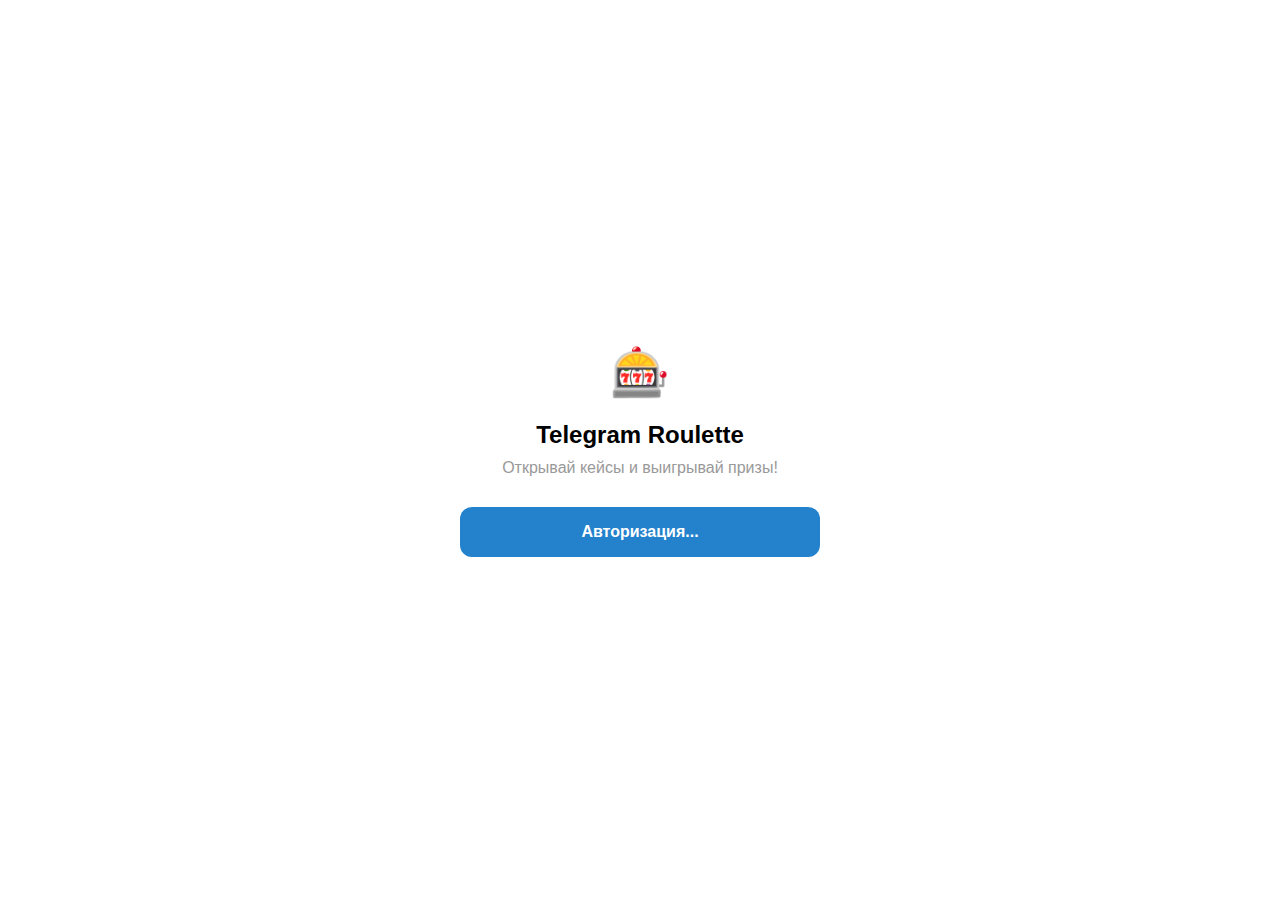
<file: index.html>
<!DOCTYPE html>
<html lang="en">
<head>
    <meta charset="UTF-8">
    <meta name="viewport" content="width=device-width, initial-scale=1.0">
    <title>Telegram Roulette</title>
    <script src="https://telegram.org/js/telegram-web-app.js"></script>
    <style>
        * {
            margin: 0;
            padding: 0;
            box-sizing: border-box;
        }

        body {
            font-family: -apple-system, BlinkMacSystemFont, 'Segoe UI', Roboto, sans-serif;
            background: var(--tg-theme-bg-color, #ffffff);
            color: var(--tg-theme-text-color, #000000);
            min-height: 100vh;
            padding: 0;
            margin: 0;
        }

        .container {
            max-width: 400px;
            width: 100%;
            text-align: center;
            padding: 20px;
        }

        .auth-screen {
            display: flex;
            flex-direction: column;
            align-items: center;
            justify-content: center;
            min-height: 100vh;
        }

        .main-screen {
            display: none;
            width: 100%;
            max-width: 400px;
            margin: 0 auto;
            padding: 0;
        }

        .header {
            background: var(--tg-theme-secondary-bg-color, #f8f9fa);
            padding: 20px;
            border-radius: 0 0 20px 20px;
            margin-bottom: 20px;
            text-align: center;
        }

        .profile-info {
            display: flex;
            align-items: center;
            justify-content: space-between;
            margin-bottom: 15px;
        }

        .user-avatar {
            width: 50px;
            height: 50px;
            border-radius: 50%;
            background: var(--tg-theme-button-color, #2481cc);
            display: flex;
            align-items: center;
            justify-content: center;
            color: white;
            font-size: 20px;
            font-weight: bold;
        }

        .user-details h2 {
            font-size: 18px;
            margin: 0;
            color: var(--tg-theme-text-color, #000000);
        }

        .user-details p {
            font-size: 14px;
            margin: 5px 0 0 0;
            color: var(--tg-theme-hint-color, #999999);
        }

        .balance-section {
            background: linear-gradient(135deg, #667eea 0%, #764ba2 100%);
            padding: 20px;
            border-radius: 15px;
            text-align: center;
            color: white;
            margin-bottom: 15px;
        }

        .balance-amount {
            font-size: 24px;
            font-weight: bold;
            margin-bottom: 5px;
        }

        .balance-label {
            font-size: 14px;
            opacity: 0.8;
        }

        .stats {
            display: flex;
            justify-content: space-between;
            gap: 10px;
        }

        .stat-item {
            background: var(--tg-theme-secondary-bg-color, #f8f9fa);
            padding: 15px;
            border-radius: 12px;
            text-align: center;
            flex: 1;
        }

        .stat-value {
            font-size: 18px;
            font-weight: bold;
            color: var(--tg-theme-text-color, #000000);
            margin-bottom: 5px;
        }

        .stat-label {
            font-size: 12px;
            color: var(--tg-theme-hint-color, #999999);
        }

        .cases-section {
            padding: 0 20px;
        }

        .section-title {
            font-size: 20px;
            font-weight: bold;
            margin-bottom: 15px;
            color: var(--tg-theme-text-color, #000000);
        }

        .cases-grid {
            display: grid;
            grid-template-columns: repeat(2, 1fr);
            gap: 15px;
            margin-bottom: 20px;
        }

        .case-card {
            background: var(--tg-theme-secondary-bg-color, #f8f9fa);
            border-radius: 15px;
            padding: 15px;
            text-align: center;
            cursor: pointer;
            transition: all 0.3s ease;
            border: 2px solid transparent;
        }

        .case-card:hover {
            transform: translateY(-2px);
            border-color: var(--tg-theme-button-color, #2481cc);
        }

        .case-image {
            width: 80px;
            height: 80px;
            margin: 0 auto 10px;
            background: linear-gradient(135deg, #ffd700, #ffed4e);
            border-radius: 10px;
            display: flex;
            align-items: center;
            justify-content: center;
            font-size: 40px;
        }

        .case-name {
            font-size: 14px;
            font-weight: 600;
            margin-bottom: 5px;
            color: var(--tg-theme-text-color, #000000);
        }

        .case-price {
            font-size: 16px;
            font-weight: bold;
            color: var(--tg-theme-button-color, #2481cc);
        }

        .case-gold .case-image { background: linear-gradient(135deg, #ffd700, #ffed4e); }
        .case-pink .case-image { background: linear-gradient(135deg, #ff6b9d, #ffc3e1); }
        .case-blue .case-image { background: linear-gradient(135deg, #4facfe, #00f2fe); }
        .case-purple .case-image { background: linear-gradient(135deg, #a8edea, #fed6e3); }

        .deposit-button {
            background: var(--tg-theme-button-color, #2481cc);
            color: var(--tg-theme-button-text-color, #ffffff);
            border: none;
            border-radius: 12px;
            padding: 15px;
            font-size: 16px;
            font-weight: 600;
            width: 100%;
            cursor: pointer;
            margin: 0 20px 20px 20px;
            transition: all 0.3s ease;
        }

        .deposit-screen {
            display: none;
            width: 100%;
            max-width: 400px;
            margin: 0 auto;
            padding: 0;
        }

        .back-button {
            background: none;
            border: none;
            color: var(--tg-theme-button-color, #2481cc);
            font-size: 16px;
            padding: 15px 20px;
            cursor: pointer;
            display: flex;
            align-items: center;
            gap: 8px;
        }

        .back-button:hover {
            opacity: 0.7;
        }

        .deposit-header {
            text-align: center;
            padding: 20px;
            margin-bottom: 20px;
        }

        .deposit-title {
            font-size: 24px;
            font-weight: bold;
            margin-bottom: 10px;
            color: var(--tg-theme-text-color, #000000);
        }

        .deposit-subtitle {
            font-size: 16px;
            color: var(--tg-theme-hint-color, #999999);
        }

        .current-balance {
            background: var(--tg-theme-secondary-bg-color, #f8f9fa);
            margin: 0 20px 30px;
            padding: 20px;
            border-radius: 15px;
            text-align: center;
        }

        .current-balance-label {
            font-size: 14px;
            color: var(--tg-theme-hint-color, #999999);
            margin-bottom: 8px;
        }

        .current-balance-amount {
            font-size: 24px;
            font-weight: bold;
            color: var(--tg-theme-text-color, #000000);
        }

        .deposit-amounts {
            padding: 0 20px;
            margin-bottom: 30px;
        }

        .amounts-title {
            font-size: 18px;
            font-weight: 600;
            margin-bottom: 15px;
            color: var(--tg-theme-text-color, #000000);
        }

        .amounts-grid {
            display: grid;
            grid-template-columns: repeat(3, 1fr);
            gap: 10px;
            margin-bottom: 20px;
        }

        .amount-card {
            background: var(--tg-theme-secondary-bg-color, #f8f9fa);
            border: 2px solid transparent;
            border-radius: 12px;
            padding: 15px 10px;
            text-align: center;
            cursor: pointer;
            transition: all 0.3s ease;
        }

        .amount-card:hover {
            border-color: var(--tg-theme-button-color, #2481cc);
        }

        .amount-card.selected {
            border-color: var(--tg-theme-button-color, #2481cc);
            background: rgba(36, 129, 204, 0.1);
        }

        .amount-value {
            font-size: 18px;
            font-weight: bold;
            color: var(--tg-theme-text-color, #000000);
            margin-bottom: 5px;
        }

        .amount-stars {
            font-size: 12px;
            color: var(--tg-theme-hint-color, #999999);
        }

        .custom-amount {
            margin-top: 15px;
        }

        .custom-amount-label {
            font-size: 16px;
            font-weight: 600;
            margin-bottom: 10px;
            color: var(--tg-theme-text-color, #000000);
        }

        .custom-amount-input {
            width: 100%;
            padding: 15px;
            border: 2px solid var(--tg-theme-secondary-bg-color, #f8f9fa);
            border-radius: 12px;
            font-size: 16px;
            background: var(--tg-theme-bg-color, #ffffff);
            color: var(--tg-theme-text-color, #000000);
            outline: none;
        }

        .custom-amount-input:focus {
            border-color: var(--tg-theme-button-color, #2481cc);
        }

        .payment-methods {
            padding: 0 20px;
            margin-bottom: 30px;
        }

        .payment-methods-title {
            font-size: 18px;
            font-weight: 600;
            margin-bottom: 15px;
            color: var(--tg-theme-text-color, #000000);
        }

        .payment-method {
            background: var(--tg-theme-secondary-bg-color, #f8f9fa);
            border: 2px solid transparent;
            border-radius: 12px;
            padding: 15px;
            margin-bottom: 10px;
            cursor: pointer;
            display: flex;
            align-items: center;
            gap: 15px;
            transition: all 0.3s ease;
        }

        .payment-method:hover {
            border-color: var(--tg-theme-button-color, #2481cc);
        }

        .payment-method.selected {
            border-color: var(--tg-theme-button-color, #2481cc);
            background: rgba(36, 129, 204, 0.1);
        }

        .payment-method-icon {
            width: 40px;
            height: 40px;
            border-radius: 50%;
            display: flex;
            align-items: center;
            justify-content: center;
            font-size: 20px;
        }

        .payment-method-info {
            flex: 1;
        }

        .payment-method-name {
            font-size: 16px;
            font-weight: 600;
            color: var(--tg-theme-text-color, #000000);
            margin-bottom: 2px;
        }

        .payment-method-desc {
            font-size: 12px;
            color: var(--tg-theme-hint-color, #999999);
        }

        .deposit-summary {
            background: var(--tg-theme-secondary-bg-color, #f8f9fa);
            margin: 0 20px 20px;
            padding: 20px;
            border-radius: 15px;
        }

        .summary-row {
            display: flex;
            justify-content: space-between;
            margin-bottom: 10px;
        }

        .summary-row:last-child {
            margin-bottom: 0;
            padding-top: 10px;
            border-top: 1px solid var(--tg-theme-hint-color, #999999);
            font-weight: bold;
        }

        .confirm-deposit-button {
            background: var(--tg-theme-button-color, #2481cc);
            color: var(--tg-theme-button-text-color, #ffffff);
            border: none;
            border-radius: 12px;
            padding: 15px;
            font-size: 16px;
            font-weight: 600;
            width: calc(100% - 40px);
            margin: 0 20px 20px;
            cursor: pointer;
            transition: all 0.3s ease;
        }

        .confirm-deposit-button:hover {
            opacity: 0.8;
        }

        .confirm-deposit-button:disabled {
            opacity: 0.5;
            cursor: not-allowed;
        }

        .logo {
            font-size: 48px;
            margin-bottom: 20px;
        }

        h1 {
            font-size: 24px;
            margin-bottom: 10px;
            color: var(--tg-theme-text-color, #000000);
        }

        .subtitle {
            font-size: 16px;
            margin-bottom: 30px;
            color: var(--tg-theme-hint-color, #999999);
        }

        .auth-button {
            background: var(--tg-theme-button-color, #2481cc);
            color: var(--tg-theme-button-text-color, #ffffff);
            border: none;
            border-radius: 12px;
            padding: 16px 32px;
            font-size: 16px;
            font-weight: 600;
            width: 100%;
            cursor: pointer;
            transition: all 0.3s ease;
        }

        .auth-button:hover {
            opacity: 0.8;
        }

        .auth-button:disabled {
            opacity: 0.5;
            cursor: not-allowed;
        }

        .loading {
            display: none;
            align-items: center;
            justify-content: center;
            margin-top: 20px;
        }

        .spinner {
            width: 20px;
            height: 20px;
            border: 2px solid var(--tg-theme-hint-color, #999999);
            border-top: 2px solid var(--tg-theme-button-color, #2481cc);
            border-radius: 50%;
            animation: spin 1s linear infinite;
            margin-right: 10px;
        }

        @keyframes spin {
            0% { transform: rotate(0deg); }
            100% { transform: rotate(360deg); }
        }

        .error {
            background: #ff6b6b;
            color: white;
            padding: 12px;
            border-radius: 8px;
            margin-top: 20px;
            display: none;
        }

        .success {
            background: #51cf66;
            color: white;
            padding: 12px;
            border-radius: 8px;
            margin-top: 20px;
            display: none;
        }

        .user-info {
            background: var(--tg-theme-secondary-bg-color, #f8f9fa);
            border-radius: 12px;
            padding: 20px;
            margin-top: 20px;
            text-align: left;
            display: none;
        }

        .user-info h3 {
            margin-bottom: 15px;
            color: var(--tg-theme-text-color, #000000);
        }

        .user-info p {
            margin: 8px 0;
            color: var(--tg-theme-text-color, #000000);
        }

        .user-info strong {
            color: var(--tg-theme-accent-text-color, #2481cc);
        }
    </style>
</head>
<body>
    <div id="authScreen" class="auth-screen">
        <div class="container">
            <div class="logo">🎰</div>
            <h1>Telegram Roulette</h1>
            <p class="subtitle">Открывай кейсы и выигрывай призы!</p>
            
            <div id="authStatus" class="auth-button" style="cursor: default;">
                Авторизация...
            </div>

            <div id="loading" class="loading">
                <div class="spinner"></div>
                <span>Авторизация...</span>
            </div>

            <div id="error" class="error"></div>
            <div id="success" class="success"></div>

            <div id="userInfo" class="user-info">
                <h3>Информация о пользователе:</h3>
                <p><strong>Имя:</strong> <span id="userName"></span></p>
                <p><strong>Username:</strong> <span id="userUsername"></span></p>
                <p><strong>ID:</strong> <span id="userId"></span></p>
                <p><strong>Баланс:</strong> <span id="userBalance"></span> ⭐</p>
                <p><strong>Открыто кейсов:</strong> <span id="userCases"></span></p>
            </div>
        </div>
    </div>

    <div id="mainScreen" class="main-screen">
        <div class="header">
            <div class="profile-info">
                <div class="user-avatar" id="userAvatarMain"></div>
                <div class="user-details">
                    <h2 id="userNameMain"></h2>
                    <p id="userUsernameMain"></p>
                </div>
            </div>

            <div class="balance-section">
                <div class="balance-amount" id="userBalanceMain">0.00 ⭐</div>
                <div class="balance-label">Ваш баланс</div>
            </div>

            <div class="stats">
                <div class="stat-item">
                    <div class="stat-value" id="userCasesMain">0</div>
                    <div class="stat-label">Кейсов открыто</div>
                </div>
                <div class="stat-item">
                    <div class="stat-value" id="userItemsMain">0</div>
                    <div class="stat-label">Предметов</div>
                </div>
            </div>
        </div>

        <div class="cases-section">
            <h2 class="section-title">Доступные кейсы</h2>
            <div class="cases-grid" id="casesGrid">
                <!-- Кейсы будут загружены динамически -->
            </div>
        </div>

        <button class="deposit-button" onclick="showDepositScreen()">
            💰 Пополнить баланс
        </button>
    </div>

    <div id="depositScreen" class="deposit-screen">
        <button class="back-button" onclick="showMainScreen()">
            ← Назад
        </button>

        <div class="deposit-header">
            <h1 class="deposit-title">Пополнение баланса</h1>
            <p class="deposit-subtitle">Выберите сумму и способ оплаты</p>
        </div>

        <div class="current-balance">
            <div class="current-balance-label">Текущий баланс</div>
            <div class="current-balance-amount" id="currentBalanceDeposit">0.00 ⭐</div>
        </div>

        <div class="deposit-amounts">
            <h3 class="amounts-title">Выберите сумму</h3>
            <div class="amounts-grid">
                <div class="amount-card" onclick="selectAmount(50)">
                    <div class="amount-value">50</div>
                    <div class="amount-stars">⭐ Stars</div>
                </div>
                <div class="amount-card" onclick="selectAmount(100)">
                    <div class="amount-value">100</div>
                    <div class="amount-stars">⭐ Stars</div>
                </div>
                <div class="amount-card" onclick="selectAmount(250)">
                    <div class="amount-value">250</div>
                    <div class="amount-stars">⭐ Stars</div>
                </div>
                <div class="amount-card" onclick="selectAmount(500)">
                    <div class="amount-value">500</div>
                    <div class="amount-stars">⭐ Stars</div>
                </div>
                <div class="amount-card" onclick="selectAmount(1000)">
                    <div class="amount-value">1000</div>
                    <div class="amount-stars">⭐ Stars</div>
                </div>
                <div class="amount-card" onclick="selectAmount(2500)">
                    <div class="amount-value">2500</div>
                    <div class="amount-stars">⭐ Stars</div>
                </div>
            </div>

            <div class="custom-amount">
                <div class="custom-amount-label">Или введите свою сумму</div>
                <input type="number" 
                       class="custom-amount-input" 
                       id="customAmountInput"
                       placeholder="Введите сумму в Stars"
                       min="1"
                       oninput="selectCustomAmount()">
            </div>
        </div>

        <div class="payment-methods">
            <h3 class="payment-methods-title">Способ оплаты</h3>
            
            <div class="payment-method selected" onclick="selectPaymentMethod('telegram_stars')">
                <div class="payment-method-icon" style="background: linear-gradient(135deg, #667eea, #764ba2);">⭐</div>
                <div class="payment-method-info">
                    <div class="payment-method-name">Telegram Stars</div>
                    <div class="payment-method-desc">Оплата через Telegram Stars</div>
                </div>
            </div>

            <div class="payment-method" onclick="selectPaymentMethod('ton')">
                <div class="payment-method-icon" style="background: linear-gradient(135deg, #4facfe, #00f2fe);">💎</div>
                <div class="payment-method-info">
                    <div class="payment-method-name">TON Blockchain</div>
                    <div class="payment-method-desc">Оплата через TON криптокошелек</div>
                </div>
            </div>
        </div>

        <div class="deposit-summary">
            <div class="summary-row">
                <span>Сумма пополнения:</span>
                <span id="summaryAmount">0 ⭐</span>
            </div>
            <div class="summary-row">
                <span>Комиссия:</span>
                <span id="summaryFee">0 ⭐</span>
            </div>
            <div class="summary-row">
                <span>К доплате:</span>
                <span id="summaryTotal">0 ⭐</span>
            </div>
        </div>

        <button class="confirm-deposit-button" id="confirmDepositButton" onclick="confirmDeposit()" disabled>
            Пополнить баланс
        </button>
    </div>

    <script>
        // Инициализация Telegram WebApp
        const tg = window.Telegram.WebApp;
        
        // Настройка темы
        tg.ready();
        tg.expand();

        const API_BASE_URL = 'https://96c775a176167b7df1f94a38458694fd.serveo.net';
        
        // Глобальные переменные
        let currentUser = null;
        let availableCases = [];
        let selectedAmount = 0;
        let selectedPaymentMethod = 'telegram_stars';

        function updateAuthStatus(message) {
            document.getElementById('authStatus').textContent = message;
        }

        function showLoading() {
            updateAuthStatus('Авторизация...');
            document.getElementById('loading').style.display = 'flex';
            document.getElementById('error').style.display = 'none';
            document.getElementById('success').style.display = 'none';
        }

        function hideLoading() {
            document.getElementById('loading').style.display = 'none';
        }

        function showError(message) {
            const errorDiv = document.getElementById('error');
            errorDiv.textContent = message;
            errorDiv.style.display = 'block';
        }

        function showSuccess(message) {
            const successDiv = document.getElementById('success');
            successDiv.textContent = message;
            successDiv.style.display = 'block';
        }

        function showUserInfo(userData) {
            document.getElementById('userName').textContent = userData.first_name + (userData.last_name ? ' ' + userData.last_name : '');
            document.getElementById('userUsername').textContent = userData.username || 'Не указан';
            document.getElementById('userId').textContent = userData.telegram_id;
            document.getElementById('userBalance').textContent = userData.balance.toFixed(2);
            document.getElementById('userCases').textContent = userData.cases_opened;
            document.getElementById('userInfo').style.display = 'block';
        }

        async function authenticateUser() {
            showLoading();

            try {
                // Получаем данные пользователя из Telegram WebApp
                const user = tg.initDataUnsafe?.user;
                
                if (!user) {
                    throw new Error('Не удалось получить данные пользователя из Telegram');
                }

                // Подготавливаем данные для отправки на бекенд
                const authData = {
                    id: user.id,
                    first_name: user.first_name,
                    last_name: user.last_name || null,
                    username: user.username || null,
                    language_code: user.language_code || 'en'
                };

                console.log('Отправляем данные авторизации:', authData);

                // Отправляем запрос на бекенд
                const response = await fetch(`${API_BASE_URL}/auth/telegram`, {
                    method: 'POST',
                    headers: {
                        'Content-Type': 'application/json',
                    },
                    body: JSON.stringify(authData)
                });

                if (!response.ok) {
                    throw new Error(`Ошибка сервера: ${response.status}`);
                }

                const userData = await response.json();
                console.log('Получен ответ от сервера:', userData);

                hideLoading();
                
                updateAuthStatus('Добро пожаловать!');
                if (userData.is_new_user) {
                    showSuccess('Добро пожаловать! Ваш аккаунт создан.');
                } else {
                    showSuccess('С возвращением!');
                }

                showUserInfo(userData);
                
                // Переходим на главный экран через 2 секунды
                setTimeout(() => {
                    console.log('Переходим на главный экран...');
                    updateMainScreenData(userData);
                    loadCases();
                    showMainScreenFromAuth();
                }, 2000);

                // Сохраняем данные пользователя в localStorage для дальнейшего использования
                localStorage.setItem('userData', JSON.stringify(userData));

            } catch (error) {
                console.error('Ошибка авторизации:', error);
                hideLoading();
                updateAuthStatus('Ошибка авторизации');
                showError(`Ошибка авторизации: ${error.message}`);
            }
        }

        // Автоматическая авторизация при загрузке страницы
        window.addEventListener('load', () => {
            const savedUserData = localStorage.getItem('userData');
            if (savedUserData) {
                try {
                    const userData = JSON.parse(savedUserData);
                    showUserInfo(userData);
                    updateAuthStatus('Авторизован');
                    showSuccess('Вы уже авторизованы');
                    
                    // Сразу переходим на главный экран
                    setTimeout(() => {
                        console.log('Переходим на главный экран для сохраненного пользователя...');
                        updateMainScreenData(userData);
                        loadCases();
                        showMainScreenFromAuth();
                    }, 1000);
                } catch (error) {
                    console.error('Ошибка при загрузке сохраненных данных:', error);
                    localStorage.removeItem('userData');
                    // Запускаем авторизацию
                    authenticateUser();
                }
            } else {
                // Запускаем авторизацию автоматически
                authenticateUser();
            }
        });

        // Обработка ошибок сети
        window.addEventListener('online', () => {
            console.log('Соединение восстановлено');
        });

        window.addEventListener('offline', () => {
            showError('Нет соединения с интернетом');
        });
    </script>
</body>
</html>
</file>
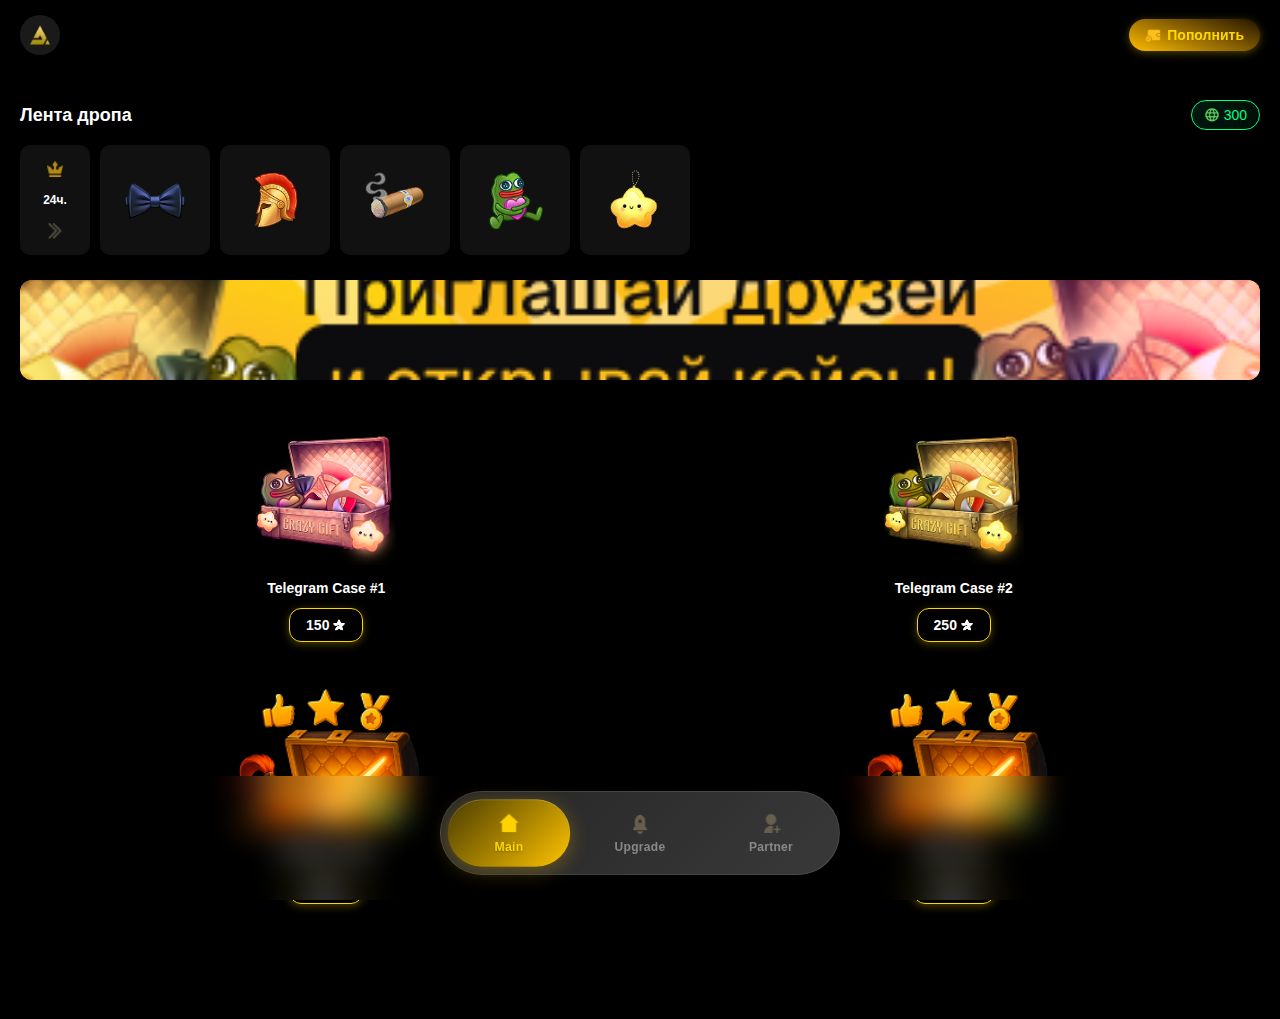
<file: frontend/index.html>
<!DOCTYPE html>
<html lang="ru">
<head>
    <meta charset="UTF-8">
    <meta name="viewport" content="width=device-width, initial-scale=1.0, user-scalable=no">
    <title>CrazyGift - Telegram WebApp Casino</title>
    <script src="https://telegram.org/js/telegram-web-app.js"></script>
    <link rel="stylesheet" href="styles/main.css">
</head>
<body>
    <!-- Header -->
    <header class="header">
        <div class="app-logo" onclick="window.location.href='profile.html'">
            <img src="assets/icons/triangle_icon.png" alt="Logo">
        </div>
        
        <div class="balance-widget" onclick="window.location.href='balance.html'">
            <img src="assets/icons/wallet_icon.png" alt="Stars" class="balance-icon">
            <span class="balance-amount" id="balance">Пополнить</span>
        </div>
    </header>

    <!-- Main Content -->
    <main class="main-content">
        <!-- Live Feed -->
        <section class="live-feed">
            <div class="live-feed-header">
                <h2 class="live-feed-title">Лента дропа</h2>
                <div class="live-feed-balance">
                    <img src="assets/icons/internet_icon.png" alt="Online" class="balance-icon">
                    <span>300</span>
                </div>
            </div>
            <div class="live-feed-items">
                <div class="live-item timer">
                    <img src="assets/icons/king_icon.png" alt="King" class="timer-icon-top" id="timer-icon-top">
                    <div>24ч.</div>
                    <img src="assets/icons/arrow_icon.png" alt="Arrow" class="timer-icon-bottom" id="timer-icon-bottom">
                </div>
                <div class="live-item">
                    <img src="assets/gifts/gift1.png" alt="Gift 1">
                </div>
                <div class="live-item">
                    <img src="assets/gifts/gift2.png" alt="Gift 2">
                </div>
                <div class="live-item">
                    <img src="assets/gifts/gift3.png" alt="Gift 3">
                </div>
                <div class="live-item">
                    <img src="assets/gifts/gift4.png" alt="Gift 4">
                </div>
                <div class="live-item">
                    <img src="assets/gifts/gift5.png" alt="Gift 5">
                </div>
            </div>
        </section>

        <!-- Promotional Banner -->
        <section class="promo-banner" onclick="window.location.href='referral.html'">
            <img src="assets/promo_banner.png" alt="Приглашай друзей и открывай кейсы!">
        </section>

        <!-- Cases Grid -->
        <section class="cases-section">
            <div class="cases-grid">
                <div class="case-card" onclick="window.location.href='case.html?id=1'">
                    <div class="case-image">
                        <img src="assets/cases/case1.png" alt="Telegram Case #1">
                    </div>
                    <div class="case-title">Telegram Case #1</div>
                    <div class="case-price">
                        150
                        <img src="assets/icons/star_icon.png" alt="Stars">
                    </div>
                </div>
                
                <div class="case-card" onclick="window.location.href='case.html?id=2'">
                    <div class="case-image">
                        <img src="assets/cases/case2.png" alt="Telegram Case #2">
                    </div>
                    <div class="case-title">Telegram Case #2</div>
                    <div class="case-price">
                        250
                        <img src="assets/icons/star_icon.png" alt="Stars">
                    </div>
                </div>
                
                <div class="case-card" onclick="window.location.href='case.html?id=3'">
                    <div class="case-image">
                        <img src="assets/cases/case_mock.png" alt="Premium Case">
                    </div>
                    <div class="case-title">Premium Case</div>
                    <div class="case-price">
                        500
                        <img src="assets/icons/star_icon.png" alt="Stars">
                    </div>
                </div>
                
                <div class="case-card" onclick="window.location.href='case.html?id=4'">
                    <div class="case-image">
                        <img src="assets/cases/case_mock.png" alt="Elite Case">
                    </div>
                    <div class="case-title">Elite Case</div>
                    <div class="case-price">
                        1000
                        <img src="assets/icons/star_icon.png" alt="Stars">
                    </div>
                </div>
            </div>
        </section>
    </main>

    <!-- Bottom Navigation -->
    <nav class="bottom-nav">
        <div class="nav-container">
            <a href="index.html" class="nav-item active">
                <img src="assets/icons/home_icon.png" alt="Home" class="nav-icon">
                <span class="nav-text">Main</span>
            </a>
            <a href="inventory.html" class="nav-item">
                <img src="assets/icons/upgrade_icon.png" alt="Inventory" class="nav-icon">
                <span class="nav-text">Upgrade</span>
            </a>
            <a href="history.html" class="nav-item">
                <img src="assets/icons/refferal_icon.png" alt="History" class="nav-icon">
                <span class="nav-text">Partner</span>
            </a>
        </div>
    </nav>

    <script src="js/main.js"></script>
</body>
</html>
</file>
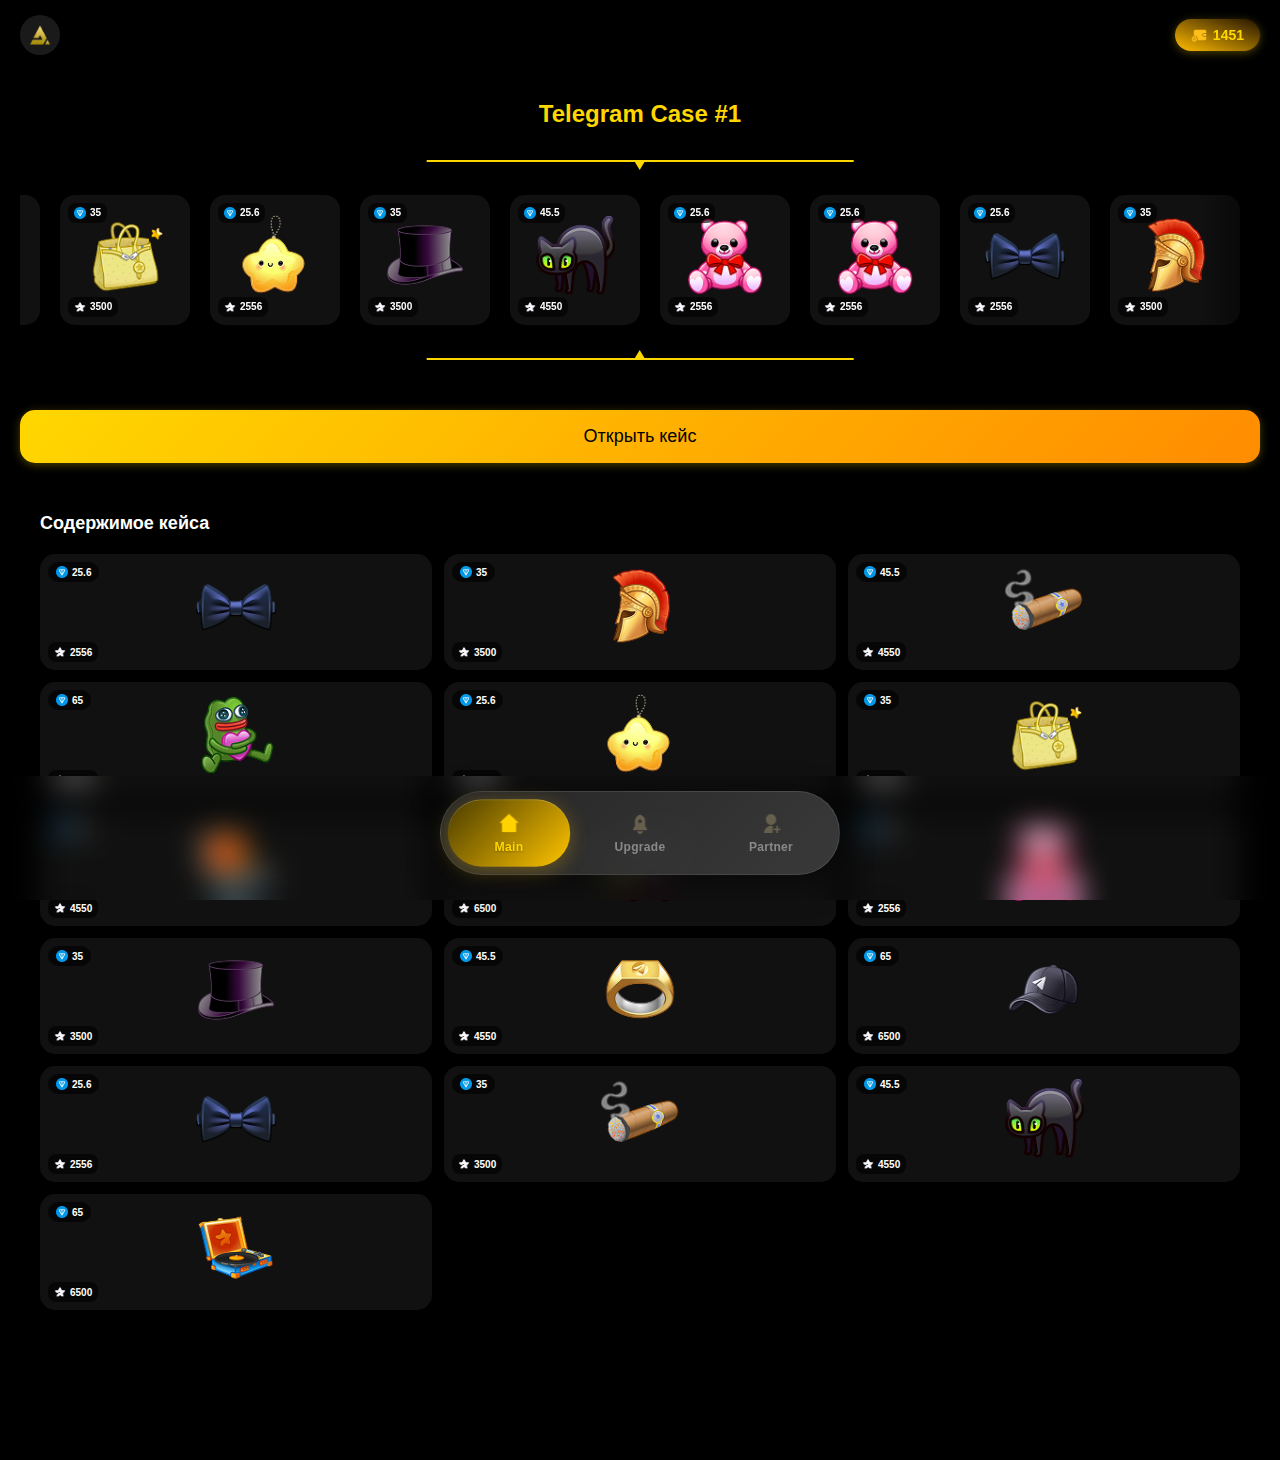
<file: frontend/case-detail.html>
<!DOCTYPE html>
<html lang="ru">
<head>
    <meta charset="UTF-8">
    <meta name="viewport" content="width=device-width, initial-scale=1.0, user-scalable=no">
    <title>CrazyGift - Case Opening</title>
    <script src="https://telegram.org/js/telegram-web-app.js"></script>
    <link rel="stylesheet" href="styles/main.css">
    <link rel="stylesheet" href="styles/cases/case.css">
</head>
<body>
    <!-- Header -->
    <header class="header">
        <div class="app-logo" onclick="goBack()">
            <img src="assets/icons/triangle_icon.png" alt="Back">
        </div>
        
        <div class="balance-widget" onclick="window.location.href='balance.html'">
            <img src="assets/icons/wallet_icon.png" alt="Stars" class="balance-icon">
            <span class="balance-amount" id="balance">1451</span>
        </div>
    </header>

    <!-- Main Content -->
    <main class="main-content">
        <!-- Case Header -->
        <section class="case-header">
            <h1 class="case-title" id="caseTitle">Telegram Case #1</h1>
        </section>

        <!-- Roulette Section -->
        <section class="roulette-section">
            <div class="roulette-container">
                <div class="roulette-pointer">
                    <div class="pointer-line">
                        <div class="pointer-arrow"></div>
                    </div>
                </div>
                <div class="roulette-line" id="rouletteLine">
                    <!-- Items will be generated by JavaScript -->
                </div>
            </div>
        </section>

        <!-- Open Button -->
        <button class="open-button" id="openButton" onclick="openCase()">
            Открыть кейс
        </button>

        <!-- Case Contents -->
        <section class="case-contents">
            <h3 class="contents-title">Содержимое кейса</h3>
            <div class="contents-grid" id="contentsGrid">
                <!-- Items will be generated by JavaScript -->
            </div>
        </section>
    </main>

    <!-- Prize Modal -->
    <div class="prize-modal" id="prizeModal">
        <div class="prize-modal-overlay"></div>
        <div class="prize-content">
            <div class="prize-header">
                <div class="case-name" id="modalCaseName">Telegram Case #1</div>
                <div class="congrats-text">Поздравляем!</div>
            </div>
            
            <div class="prize-main">
                <div class="prize-image-container" id="prizeImageContainer">
                    <div class="prize-glow-effect"></div>
                    <img class="prize-image" id="prizeImage" src="assets/gifts/gift2.png" alt="Prize">
                    <div class="prize-values-overlay">
                        <div class="prize-value-ton">
                            <img src="assets/icons/ton_icon.png" alt="TON" class="value-icon-small">
                            <span id="prizeTonValue">25.6</span>
                        </div>
                        <div class="prize-value-stars">
                            <img src="assets/icons/star_icon.png" alt="Stars" class="value-icon-small">
                            <span id="prizeStarsValue">2 556</span>
                        </div>
                    </div>
                </div>
                
                <div class="prize-info">
                    <h3 class="prize-name" id="prizeName">Signet Ring</h3>
                    <div class="prize-rarity" id="prizeRarity">Случайный</div>
                </div>
            </div>
            
            <div class="prize-actions">
                <button class="prize-btn prize-btn-primary" onclick="sellPrize()">
                    Продать
                </button>
                <div class="prize-actions-secondary">
                    <button class="prize-btn prize-btn-secondary" onclick="withdrawPrize()">
                        Вывести
                    </button>
                    <button class="prize-btn prize-btn-secondary" onclick="keepPrize()">
                        Оставить
                    </button>
                </div>
            </div>
        </div>
    </div>

    <!-- Bottom Navigation -->
    <nav class="bottom-nav">
        <div class="nav-container">
            <a href="index.html" class="nav-item active">
                <img src="assets/icons/home_icon.png" alt="Home" class="nav-icon">
                <span class="nav-text">Main</span>
            </a>
            <a href="inventory.html" class="nav-item">
                <img src="assets/icons/upgrade_icon.png" alt="Inventory" class="nav-icon">
                <span class="nav-text">Upgrade</span>
            </a>
            <a href="history.html" class="nav-item">
                <img src="assets/icons/refferal_icon.png" alt="History" class="nav-icon">
                <span class="nav-text">Partner</span>
            </a>
        </div>
    </nav>

    <script src="js/cases/case.js"></script>
</body>
</html>
</file>
<file: frontend/styles/main.css>
:root {
    --bg-primary: #000000;
    --bg-secondary: #1a1a1a;
    --bg-card: #2a2a2a;
    --accent-yellow: #FFD700;
    --accent-orange: #FF8C00;
    --accent-green: #00ff87;
    --text-primary: #ffffff;
    --text-secondary: #cccccc;
    --text-muted: #888888;
    --border-radius: 12px;
    --border-radius-small: 8px;
    --shadow-card: 0 4px 12px rgba(0,0,0,0.4);
    --shadow-button: 0 2px 8px rgba(255, 215, 0, 0.3);
}

* {
    margin: 0;
    padding: 0;
    box-sizing: border-box;
}

body {
    font-family: -apple-system, BlinkMacSystemFont, 'Segoe UI', Roboto, sans-serif;
    background: var(--bg-primary);
    color: var(--text-primary);
    overflow-x: hidden;
    min-height: 100vh;
}

/* === HEADER === */
.header {
    position: fixed;
    top: 0;
    left: 0;
    right: 0;
    padding: 15px 20px;
    z-index: 100;
    display: flex;
    justify-content: space-between;
    align-items: center;
    backdrop-filter: blur(10px);
}

.app-logo {
    width: 40px;
    height: 40px;
    background: linear-gradient(135deg, var(--bg-secondary), var(--bg-secondary));
    border-radius: 25px;
    display: flex;
    align-items: center;
    justify-content: center;
    cursor: pointer;
    transition: transform 0.2s;
}

.app-logo:hover {
    transform: scale(1.05);
}

.app-logo img {
    width: 20px;
    height: 20px;
}

.balance-widget {
    background: linear-gradient(200deg, #221300, #ffbb00);
    border-radius: 20px;
    padding: 8px 16px;
    display: flex;
    align-items: center;
    gap: 6px;
    cursor: pointer;
    transition: transform 0.2s;
    box-shadow: var(--shadow-button);
}

.balance-widget:hover {
    transform: scale(1.02);
}

.balance-icon {
    width: 16px;
    height: 16px;
}

.balance-amount {
    color: var(--accent-yellow);
    font-weight: 600;
    font-size: 14px;
}

/* === MAIN CONTENT === */
.main-content {
    margin-top: 80px;
    padding: 20px;
    padding-bottom: 100px;
}

/* === LIVE FEED === */
.live-feed {
    margin-bottom: 20px;
}

.live-feed-header {
    display: flex;
    justify-content: space-between;
    align-items: center;
    margin-bottom: 15px;
}

.live-feed-title {
    font-size: 18px;
    font-weight: 600;
    color: var(--text-primary);
}

.live-feed-balance {
    background: linear-gradient(135deg, rgba(0, 255, 135, 0.1), rgba(0, 255, 135, 0.05));
    border: 1px solid var(--accent-green);
    padding: 6px 12px;
    border-radius: 20px;
    display: flex;
    align-items: center;
    gap: 4px;
    color: var(--accent-green);
    font-weight: 500;
    font-size: 14px;
}

.live-feed-items {
    display: flex;
    gap: 10px;
    overflow-x: auto;
    padding-bottom: 5px;
    scrollbar-width: none;
    -ms-overflow-style: none;
}

.live-feed-items::-webkit-scrollbar {
    display: none;
}

.live-item {
    flex-shrink: 0;
    width: 110px;
    height: 110px;
    background: #111111;
    border-radius: 10px;
    display: flex;
    align-items: center;
    justify-content: center;
    position: relative;
    overflow: hidden;
}

.live-item.timer {
    width: 70px;
    color: var(--text-primary);
    font-weight: 600;
    font-size: 12px;
    text-align: center;
    line-height: 1.2;
    flex-direction: column;
}

#timer-icon-top,
#timer-icon-bottom {
    width: 16px;
    height: 16px;
    opacity: 0.7;
}

.live-item img {
    width: 60px;
    height: 60px;
    object-fit: contain;
}

#timer-icon-top {
    margin-bottom: 16px;
}

#timer-icon-bottom {
    margin-top: 16px;
}

/* === PROMOTIONAL BANNER === */
.promo-banner {
    border-radius: var(--border-radius);
    position: relative;
    overflow: hidden;
    height: 100px;
    display: flex;
    align-items: center;
    justify-content: center;
    cursor: pointer;
    margin-bottom: 30px;
    background: linear-gradient(135deg, var(--accent-orange), var(--accent-yellow));
}

.promo-banner img {
    width: 100%;
    height: 100%;
    object-fit: cover;
    border-radius: var(--border-radius);
}

.promo-banner-content {
    position: absolute;
    top: 50%;
    left: 50%;
    transform: translate(-50%, -50%);
    text-align: center;
    color: var(--bg-primary);
    font-weight: 600;
    font-size: 16px;
    z-index: 2;
}

/* === CASES GRID === */
.cases-section {
    margin-top: 20px;
}

.cases-grid {
    display: grid;
    grid-template-columns: 1fr 1fr;
    gap: 15px;
}

.case-card {
    border-radius: var(--border-radius);
    padding: 15px;
    text-align: center;
    cursor: pointer;
    transition: all 0.3s ease;
    position: relative;
    overflow: hidden;
}

.case-card:hover {
    transform: translateY(-5px);
    box-shadow: var(--shadow-card);
}

.case-card::before {
    content: '';
    position: absolute;
    top: 0;
    left: 0;
    right: 0;
    bottom: 0;
    background: linear-gradient(135deg, rgba(255, 215, 0, 0.1), rgba(255, 140, 0, 0.1));
    opacity: 0;
    transition: opacity 0.3s;
}

.case-card:hover::before {
    opacity: 1;
}

.case-image {
    width: 100%;
    height: 140px;
    border-radius: var(--border-radius-small);
    margin-bottom: 15px;
    display: flex;
    align-items: center;
    justify-content: center;
    position: relative;
    overflow: hidden;
}

.case-image img {
    width: 100%;
    height: 100%;
    object-fit: contain;
    border-radius: var(--border-radius-small);
}

.case-title {
    font-size: 14px;
    font-weight: 600;
    margin-bottom: 12px;
    color: var(--text-primary);
    position: relative;
    z-index: 2;
}

.case-price {
    color: var(--text-primary);
    padding: 8px 16px;
    border-radius: 12px;
    font-weight: 600;
    font-size: 14px;
    display: inline-flex;
    align-items: center;
    gap: 3px;
    box-shadow: var(--shadow-button);
    position: relative;
    z-index: 2;
    border: 1px solid var(--accent-yellow);
}

.case-price img {
    width: 14px;
    height: 14px;
}

/* === BOTTOM NAVIGATION === */
.bottom-nav {
    position: fixed;
    bottom: 0;
    left: 0;
    right: 0;
    padding: 15px 20px 25px;
    z-index: 100;
    backdrop-filter: blur(15px);
}

.nav-container {
    background: linear-gradient(135deg, rgba(40, 40, 40, 0.95), rgba(60, 60, 60, 0.95));
    border-radius: 50px;
    padding: 8px;
    display: flex;
    justify-content: space-between;
    align-items: center;
    max-width: 400px;
    margin: 0 auto;
    box-shadow: 0 8px 32px rgba(0,0,0,0.5);
    border: 1px solid rgba(255, 255, 255, 0.1);
}

.nav-item {
    display: flex;
    flex-direction: column;
    align-items: center;
    gap: 4px;
    cursor: pointer;
    transition: all 0.3s cubic-bezier(0.4, 0.0, 0.2, 1);
    padding: 12px 24px;
    border-radius: 40px;
    text-decoration: none;
    position: relative;
    flex: 1;
    max-width: 120px;
}

.nav-item.active {
    background: linear-gradient(135deg, #4a3c00, #ffc400);
    color: var(--accent-yellow);
    box-shadow: 
        0 4px 20px rgba(255, 196, 0, 0.3),
        inset 0 1px 0 rgba(255, 255, 255, 0.2);
    transform: scale(1.02);
}

.nav-item:not(.active) {
    color: #888888;
    background: transparent;
}

.nav-item:not(.active):hover {
    color: #bbbbbb;
    background: rgba(255, 255, 255, 0.05);
}

.nav-item.active .nav-icon {
    filter: brightness(1.1) saturate(1.2);
}

.nav-icon {
    width: 24px;
    height: 24px;
    transition: all 0.3s ease;
}

.nav-text {
    font-size: 12px;
    font-weight: 600;
    letter-spacing: 0.3px;
    transition: all 0.3s ease;
}

.nav-item.active .nav-text {
    text-shadow: 0 1px 2px rgba(0,0,0,0.3);
}

/* === ANIMATIONS === */
@keyframes fadeIn {
    from { 
        opacity: 0; 
        transform: translateY(20px); 
    }
    to { 
        opacity: 1; 
        transform: translateY(0); 
    }
}

.case-card {
    animation: fadeIn 0.6s ease-out;
}

.case-card:nth-child(1) { animation-delay: 0.1s; }
.case-card:nth-child(2) { animation-delay: 0.2s; }
.case-card:nth-child(3) { animation-delay: 0.3s; }
.case-card:nth-child(4) { animation-delay: 0.4s; }

/* === RESPONSIVE === */
@media (max-width: 375px) {
    .main-content {
        padding: 15px;
    }
    
    .cases-grid {
        gap: 12px;
    }
    
    .case-card {
        padding: 12px;
    }
    
    .case-image {
        height: 100px;
    }

    .case-title {
        font-size: 13px;
    }

    .case-price {
        font-size: 13px;
        padding: 6px 12px;
    }
}

/* === SCROLLBAR STYLING === */
::-webkit-scrollbar {
    width: 4px;
}

::-webkit-scrollbar-track {
    background: var(--bg-secondary);
}

::-webkit-scrollbar-thumb {
    background: var(--accent-yellow);
    border-radius: 2px;
}
</file>
<file: frontend/styles/cases/case.css>
/* === CASE HEADER === */
.case-header {
    text-align: center;
}

.case-title {
    font-size: 24px;
    font-weight: 700;
    color: var(--accent-yellow);
}

/* === ROULETTE SECTION === */
.roulette-section {
    border-radius: var(--border-radius);
    padding: 20px 0;
    margin-bottom: 30px;
    position: relative;
    overflow: hidden;
}

.roulette-container {
    position: relative;
    height: 200px;
    overflow: visible;
    border-radius: var(--border-radius-small);
    width: 100vw;
    margin-left: calc(-50vw + 50%);
}

.roulette-container::after {
    content: '';
    position: absolute;
    top: 0;
    right: 0;
    width: 80px;
    height: 100%;
    background: linear-gradient(to left, rgba(0,0,0,0.9), transparent);
    z-index: 15;
    pointer-events: none;
}

.roulette-line {
    display: flex;
    align-items: center;
    height: 100%;
    transition: transform 3s cubic-bezier(0.25, 0.1, 0.25, 1);
    will-change: transform;
    padding: 0 100px;
    transform: translateX(-200px);
}

.roulette-item {
    flex-shrink: 0;
    width: 130px;
    height: 130px;
    margin: 0 10px;
    background: #111111;
    border-radius: 15px;
    display: flex;
    flex-direction: column;
    align-items: center;
    justify-content: center;
    position: relative;
}

.roulette-item.common {
    border-color: #ffffff;
}

.roulette-item.rare {
    border-color: #3b82f6;
    box-shadow: 0 0 10px rgba(59, 130, 246, 0.3);
}

.roulette-item.epic {
    border-color: #8b5cf6;
    box-shadow: 0 0 10px rgba(139, 92, 246, 0.3);
}

.roulette-item.legendary {
    border-color: #f59e0b;
    box-shadow: 0 0 10px rgba(245, 158, 11, 0.3);
}

.roulette-item.mythic {
    border-color: #ef4444;
    box-shadow: 0 0 10px rgba(239, 68, 68, 0.3);
}

.roulette-item img {
    width: 80px;
    height: 80px;
    object-fit: contain;
    margin-bottom: 10px;
}

.roulette-item-ton {
    position: absolute;
    top: 8px;
    left: 8px;
    display: flex;
    align-items: center;
    gap: 4px;
    background: rgba(0, 0, 0, 0.6);
    padding: 4px 6px;
    border-radius: 8px;
    font-size: 10px;
    font-weight: 600;
    color: white;
    line-height: 1;
}

.roulette-item-stars {
    position: absolute;
    bottom: 8px;
    left: 8px;
    display: flex;
    align-items: center;
    gap: 4px;
    background: rgba(0, 0, 0, 0.6);
    padding: 4px 6px;
    border-radius: 8px;
    font-size: 10px;
    font-weight: 600;
    color: white;
    line-height: 1;
}

.roulette-item-ton img,
.roulette-item-stars img {
    width: 12px;
    height: 12px;
    flex-shrink: 0;
    margin-bottom: 0;
}

/* === ROULETTE POINTER === */
.roulette-pointer {
    position: absolute;
    top: 0;
    left: 50%;
    transform: translateX(-50%);
    z-index: 20;
    pointer-events: none;
    width: 33.33%;
    height: 100%;
}

.pointer-line {
    position: relative;
    width: 100%;
    height: 100%;
}

.pointer-line::before {
    content: '';
    position: absolute;
    top: 0;
    left: 0;
    right: 0;
    height: 2px;
    background: var(--accent-yellow);
}

.pointer-line::after {
    content: '';
    position: absolute;
    bottom: 0;
    left: 0;
    right: 0;
    height: 2px;
    background: var(--accent-yellow);
}

.pointer-arrow {
    position: absolute;
    top: 0;
    left: 50%;
    transform: translateX(-50%);
    width: 0;
    height: 0;
    border-left: 6px solid transparent;
    border-right: 6px solid transparent;
    border-top: 10px solid var(--accent-yellow);
}

.pointer-arrow::after {
    content: '';
    position: absolute;
    bottom: -190px;
    left: 50%;
    transform: translateX(-50%);
    width: 0;
    height: 0;
    border-left: 6px solid transparent;
    border-right: 6px solid transparent;
    border-bottom: 10px solid var(--accent-yellow);
}

/* === DEMO MODE INDICATOR === */
.demo-indicator {
    position: absolute;
    top: 10px;
    right: 10px;
    background: rgba(255, 255, 255, 0.1);
    color: var(--text-muted);
    padding: 4px 8px;
    border-radius: 12px;
    font-size: 10px;
    font-weight: 500;
}

/* === OPEN BUTTON === */
.open-button {
    width: 100%;
    background: linear-gradient(135deg, var(--accent-yellow), var(--accent-orange));
    color: var(--bg-primary);
    border: none;
    padding: 16px;
    border-radius: 15px;
    font-size: 18px;
    font-weight: 500;
    cursor: pointer;
    transition: all 0.3s;
    margin-bottom: 30px;
    box-shadow: var(--shadow-button);
}

.open-button:hover {
    transform: translateY(-2px);
    box-shadow: 0 6px 20px rgba(255, 215, 0, 0.4);
}

.open-button:disabled {
    opacity: 0.5;
    cursor: not-allowed;
    transform: none;
}

/* === CASE CONTENTS === */
.case-contents {
    padding: 20px;
    margin-bottom: 30px;
}

.contents-title {
    font-size: 18px;
    font-weight: 600;
    margin-bottom: 20px;
    text-align: left;
}

.contents-grid {
    display: grid;
    grid-template-columns: repeat(3, 1fr);
    gap: 12px;
}

.content-item {
    background: #111111;
    border-radius: 15px;
    padding: 12px;
    text-align: center;
    position: relative; /* Добавить */
}

.content-item.common {
    border-color: rgba(255, 255, 255, 0.3);
}

.content-item.rare {
    border-color: rgba(59, 130, 246, 0.3);
}

.content-item.epic {
    border-color: rgba(139, 92, 246, 0.3);
}

.content-item.legendary {
    border-color: rgba(245, 158, 11, 0.3);
}

.content-item img {
    width: 80px;
    height: 80px;
    object-fit: contain;
    margin-bottom: 8px;
}

.content-item-ton {
    position: absolute;
    top: 8px;
    left: 8px;
    display: flex;
    align-items: center;
    gap: 4px;
    background: rgba(0, 0, 0, 0.6);
    padding: 4px 8px;
    border-radius: 16px;
    font-size: 10px;
    font-weight: 600;
    color: white;
}

.content-item-stars {
    position: absolute;
    bottom: 8px;
    left: 8px;
    display: flex;
    align-items: center;
    gap: 4px;
    background: rgba(0, 0, 0, 0.6);
    padding: 4px 6px;
    border-radius: 8px;
    font-size: 10px;
    font-weight: 600;
    color: white;
}

.content-item-ton img,
.content-item-stars img {
    width: 12px;
    height: 12px;
    margin-bottom: 0;
}

/* === PRIZE MODAL === */
.prize-modal {
    position: fixed;
    top: 0;
    left: 0;
    right: 0;
    bottom: 0;
    z-index: 200;
    display: none;
    align-items: flex-end;
    justify-content: center;
    opacity: 0;
    transition: opacity 0.4s ease;
}

.prize-modal.show {
    display: flex;
    opacity: 1;
}

.prize-modal-overlay {
    position: absolute;
    top: 0;
    left: 0;
    right: 0;
    bottom: 0;
    background: rgba(0, 0, 0, 0.8);
    backdrop-filter: blur(15px);
    -webkit-backdrop-filter: blur(15px);
}

.prize-content {
    position: relative;
    background: #111111;
    border-radius: 20px 20px 0 0;
    width: 100%;
    min-height: 65vh;
    overflow: hidden;
    transform: translateY(100%);
    transition: transform 0.5s cubic-bezier(0.25, 0.8, 0.25, 1);
    border: 1px solid rgba(255, 215, 0, 0.2);
    box-shadow: 
        0 -10px 40px rgba(0, 0, 0, 0.6),
        0 0 30px rgba(255, 215, 0, 0.1);
}

.prize-modal.show .prize-content {
    transform: translateY(0);
}

/* === PRIZE HEADER === */
.prize-header {
    padding: 30px 20px 15px;
    text-align: center;
}

.case-name {
    font-size: 24px;
    color: var(--accent-yellow);
    margin-bottom: 16px;
    font-weight: 500;
}

.congrats-text {
    font-size: 16px;
    font-weight: 500;
    color: #ffffff;
    margin-bottom: 0;
}

/* === PRIZE MAIN === */
.prize-main {
    padding: 0px 30px 40px;
    text-align: center;
}

.prize-image-container {
    position: relative;
    width: 200px;
    height: 200px;
    margin: 0 auto 40px;
    border-radius: 20px;
    display: flex;
    align-items: center;
    justify-content: center;
    overflow: hidden;
}

.prize-image {
    position: relative;
    z-index: 2;
    width: 140px;
    height: 140px;
    object-fit: contain;
    filter: none;
}

.prize-values-overlay {
    position: absolute;
    bottom: 15px;
    left: 15px;
    right: 15px;
    display: flex;
    justify-content: space-between;
    z-index: 3;
    border-radius: 30px;
    background: rgba(0, 0, 0, 0.1);
    backdrop-filter: blur(15px);
    -webkit-backdrop-filter: blur(15px);
    border: 1px solid #696969;
}

.prize-value-ton,
.prize-value-stars {
    display: flex;
    align-items: center;
    gap: 6px;
    padding: 8px 12px;
    font-size: 14px;
    font-weight: 600;
    color: var(--accent-yellow);
}

.value-icon-small {
    width: 16px;
    height: 16px;
}

.prize-info {
    margin-bottom: 0;
}

.prize-name {
    font-size: 28px;
    font-weight: 700;
    color: #ffffff;
    margin-bottom: 15px;
}

.prize-rarity {
    display: inline-block;
    padding: 10px 24px;
    background: rgba(255, 255, 255, 0.1);
    color: #cccccc;
    font-size: 16px;
    border-radius: 25px;
    border: 1px solid rgba(255, 255, 255, 0.2);
}

/* === PRIZE ACTIONS === */
.prize-actions {
    padding: 0 30px 50px;
    text-align: center;
}

.prize-btn {
    border: none;
    border-radius: 15px;
    font-weight: 600;
    font-size: 18px;
    cursor: pointer;
    transition: all 0.3s;
    position: relative;
    overflow: hidden;
}

.prize-btn-primary {
    width: 100%;
    padding: 20px;
    background: linear-gradient(135deg, var(--accent-yellow), var(--accent-orange));
    color: #000000;
    margin-bottom: 20px;
    box-shadow: 0 4px 20px rgba(255, 215, 0, 0.4);
    font-size: 20px;
}

.prize-btn-primary:hover {
    transform: translateY(-2px);
    box-shadow: 0 6px 25px rgba(255, 215, 0, 0.6);
}

.prize-actions-secondary {
    display: flex;
    gap: 15px;
    justify-content: center;
}

.prize-btn-secondary {
    flex: 1;
    max-width: 150px;
    padding: 16px 20px;
    background: transparent;
    color: #cccccc;
    border: 2px solid rgba(255, 255, 255, 0.2);
    font-size: 16px;
}

.prize-btn-secondary:hover {
    background: rgba(255, 255, 255, 0.05);
    border-color: rgba(255, 255, 255, 0.3);
    color: #ffffff;
}

/* === RARITY COLORS === */
.prize-rarity.common {
    background: rgba(255, 255, 255, 0.1);
    border-color: rgba(255, 255, 255, 0.3);
    color: #ffffff;
}

.prize-rarity.rare {
    background: rgba(59, 130, 246, 0.2);
    border-color: rgba(59, 130, 246, 0.5);
    color: #3b82f6;
}

.prize-rarity.epic {
    background: rgba(139, 92, 246, 0.2);
    border-color: rgba(139, 92, 246, 0.5);
    color: #8b5cf6;
}

.prize-rarity.legendary {
    background: rgba(245, 158, 11, 0.2);
    border-color: rgba(245, 158, 11, 0.5);
    color: #f59e0b;
}

.prize-rarity.mythic {
    background: rgba(239, 68, 68, 0.2);
    border-color: rgba(239, 68, 68, 0.5);
    color: #ef4444;
}

/* === ANIMATIONS === */
@keyframes fadeIn {
    from { 
        opacity: 0; 
        transform: translateY(20px); 
    }
    to { 
        opacity: 1; 
        transform: translateY(0); 
    }
}

@keyframes spin {
    from { transform: translateX(0); }
    to { transform: translateX(-2000px); }
}

@keyframes glow {
    0%, 100% { 
        box-shadow: 0 0 20px currentColor;
    }
    50% { 
        box-shadow: 0 0 40px currentColor, 0 0 60px currentColor;
    }
}

.spinning {
    animation: spin 3s cubic-bezier(0.25, 0.1, 0.25, 1);
}

.winner-glow {
    animation: glow 1s ease-in-out infinite;
}

/* === RESPONSIVE === */
@media (max-width: 375px) {
    .main-content {
        padding: 15px;
    }
    
    .roulette-section {
        padding: 15px;
    }

    .case-contents {
        padding: 15px;
    }

    .contents-grid {
        gap: 10px;
    }

    .roulette-item {
        width: 140px;
        height: 140px;
    }

    .roulette-item img {
        width: 70px;
        height: 70px;
    }

    .prize-main {
        padding: 30px 20px 30px;
    }
    
    .prize-image-container {
        width: 180px;
        height: 180px;
        margin-bottom: 30px;
    }
    
    .prize-image {
        width: 120px;
        height: 120px;
    }
    
    .prize-values-overlay {
        bottom: 12px;
        left: 12px;
        right: 12px;
    }
    
    .prize-value-ton,
    .prize-value-stars {
        padding: 6px 10px;
        font-size: 12px;
    }
    
    .value-icon-small {
        width: 14px;
        height: 14px;
    }
    
    .prize-name {
        font-size: 24px;
        margin-bottom: 12px;
    }
    
    .prize-rarity {
        padding: 8px 20px;
        font-size: 14px;
    }
    
    .prize-actions {
        padding: 0 20px 40px;
    }
    
    .prize-btn-primary {
        font-size: 18px;
        padding: 18px;
        margin-bottom: 15px;
    }
    
    .prize-btn-secondary {
        font-size: 14px;
        padding: 14px 16px;
        max-width: 120px;
    }
    
    .prize-actions-secondary {
        gap: 12px;
    }
}
</file>
